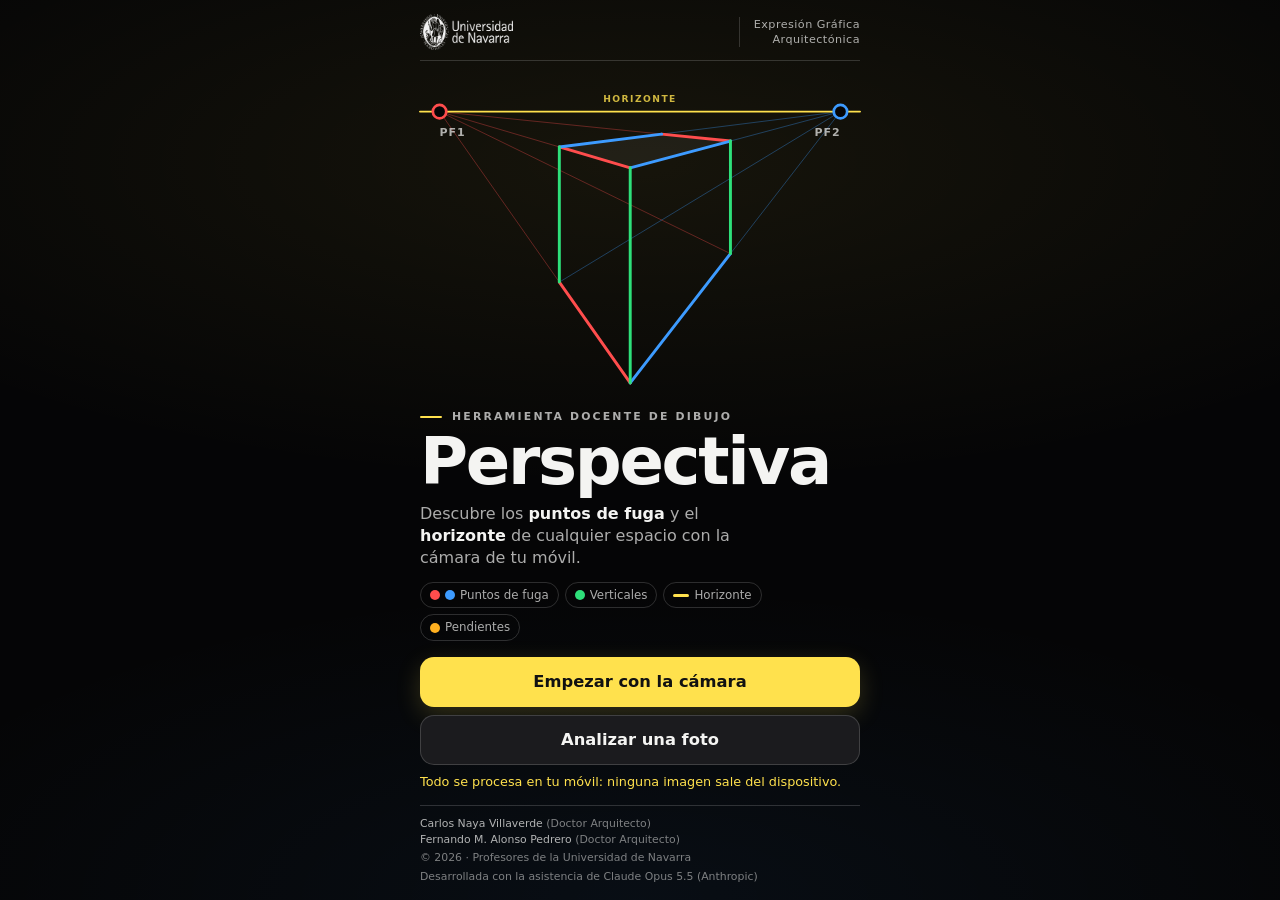
<file: index.html>
<!doctype html>
<html lang="es">
<head>
  <meta charset="utf-8">
  <meta name="viewport" content="width=device-width, initial-scale=1, viewport-fit=cover, user-scalable=no">
  <meta name="theme-color" content="#000000">
  <meta name="apple-mobile-web-app-capable" content="yes">
  <meta name="apple-mobile-web-app-status-bar-style" content="black-translucent">
  <title>Perspectiva · Universidad de Navarra</title>
  <meta name="description" content="Ver los puntos de fuga y el horizonte de una escena real con la cámara del móvil. Expresión Gráfica Arquitectónica, Universidad de Navarra.">
  <meta name="author" content="Carlos Naya Villaverde y Fernando M. Alonso Pedrero, Universidad de Navarra">
  <link rel="manifest" href="manifest.webmanifest">
  <link rel="icon" href="icono.svg" type="image/svg+xml">
  <link rel="apple-touch-icon" href="icono-180.png">
  <link rel="stylesheet" href="css/app.css">
</head>
<body>

  <!-- Pantalla de inicio -->
  <section id="inicio">
    <div class="inicio-contenido">

      <header class="inicio-cabecera">
        <img id="logo-unav" class="logo" src="img/logo-unav.png" alt="Universidad de Navarra" hidden>
        <p class="marca" id="marca-texto">Universidad de Navarra</p>
        <p class="inicio-asignatura">Expresión Gráfica<br>Arquitectónica</p>
      </header>

      <div class="portada">
        <!-- Dibujo de perspectiva de dos puntos: horizonte, dos puntos de fuga y una caja -->
        <svg class="dibujo" preserveAspectRatio="xMidYMax meet" viewBox="0 22 360 256" role="img" aria-label="Esquema de perspectiva con dos puntos de fuga sobre la línea del horizonte">
          <g class="rayos">
            <path class="r-rojo" pathLength="1" d="M16.0 46.0 L172.0 92.0 M16.0 46.0 L172.0 268.0 M16.0 46.0 L254.0 70.1 M16.0 46.0 L254.0 162.2" />
            <path class="r-azul" pathLength="1" d="M344.0 46.0 L172.0 92.0 M344.0 46.0 L172.0 268.0 M344.0 46.0 L114.0 74.9 M344.0 46.0 L114.0 185.5" />
          </g>
          <path class="horizonte" pathLength="1" d="M0 46 H360" />
          <g class="caja">
            <path class="cara" d="M172.0 92.0 L114.0 74.9 L197.7 64.4 L254.0 70.1 Z" />
            <path class="c-rojo" pathLength="1" d="M172.0 92.0 L114.0 74.9 M172.0 268.0 L114.0 185.5 M254.0 70.1 L197.7 64.4" />
            <path class="c-azul" pathLength="1" d="M172.0 92.0 L254.0 70.1 M172.0 268.0 L254.0 162.2 M114.0 74.9 L197.7 64.4" />
            <path class="c-verde" pathLength="1" d="M172.0 92.0 L172.0 268.0 M114.0 74.9 L114.0 185.5 M254.0 70.1 L254.0 162.2" />
          </g>
          <circle class="pf pf-rojo" cx="16" cy="46" r="5.5" />
          <circle class="pf pf-azul" cx="344" cy="46" r="5.5" />
          <text class="rotulo-dibujo" x="16" y="66" text-anchor="start">PF1</text>
          <text class="rotulo-dibujo" x="344" y="66" text-anchor="end">PF2</text>
          <text class="rotulo-dibujo hz" x="180" y="38" text-anchor="middle">horizonte</text>
        </svg>

        <p class="antetitulo">Herramienta docente de dibujo</p>
        <h1>Perspectiva</h1>
        <p class="lema">Descubre los <em>puntos de fuga</em> y el <em>horizonte</em> de cualquier espacio con la cámara de tu móvil.</p>
      </div>

      <ul class="leyenda">
        <li><span class="punto" data-color="0"></span><span class="punto" data-color="1"></span>Puntos de fuga</li>
        <li><span class="punto" data-color="vertical"></span>Verticales</li>
        <li><span class="raya" data-color="horizonte"></span>Horizonte</li>
        <li><span class="punto" data-color="pendiente"></span>Pendientes</li>
      </ul>

      <div class="acciones">
        <button id="btn-empezar" class="boton principal">Empezar con la cámara</button>
        <button id="btn-foto-inicio" class="boton">Analizar una foto</button>
        <p class="privacidad">Todo se procesa en tu móvil: ninguna imagen sale del dispositivo.</p>
      </div>

      <footer class="creditos">
        <p class="autores">Carlos Naya Villaverde <span>(Doctor Arquitecto)</span><br>Fernando M. Alonso Pedrero <span>(Doctor Arquitecto)</span></p>
        <p>© 2026 · Profesores de la Universidad de Navarra</p>
        <p class="ia">Desarrollada con la asistencia de Claude Opus 5.5 (Anthropic)</p>
      </footer>
    </div>
  </section>

  <!-- App -->
  <main id="app" hidden>
    <video id="video" playsinline muted autoplay></video>
    <canvas id="lienzo"></canvas>

    <div id="hud">
    <header class="superior">
      <div class="pildora" id="privacidad">🔒 Todo en tu móvil</div>
      <div class="pildora" id="sensor"></div>
      <div class="pildora tenue" id="info"></div>
      <div id="resumen" class="resumen" hidden></div>
    </header>

    <div id="mensaje" class="mensaje" hidden></div>
    <div class="rotulo">Universidad de Navarra · Perspectiva</div>
    </div>

    <button id="btn-vista" class="boton-flotante" hidden>Ver fugas</button>

    <nav class="barra" id="barra">
      <button id="btn-foto" class="boton-barra" aria-label="Cargar foto de la galería">Foto</button>
      <button id="btn-congelar" class="boton-barra central" data-accion="congelar">Congelar</button>
      <button id="btn-exportar" class="boton-barra" aria-label="Exportar imagen y registro">Exportar</button>
      <button id="btn-ajustes" class="boton-barra" aria-label="Ajustes">Ajustes</button>
    </nav>

    <input type="file" id="archivo" accept="image/*" hidden>

    <dialog id="ajustes">
      <form method="dialog" onsubmit="return false">
        <h2>Ajustes</h2>

        <fieldset id="fila-modo">
          <legend>Modo</legend>
          <label class="opcion"><input type="radio" name="modo" value="A"> <span><strong>A · Solo muestra</strong><br><small>Guías de perspectiva, sin cifras de error.</small></span></label>
          <label class="opcion"><input type="radio" name="modo" value="B"> <span><strong>B · Muestra + desviación</strong><br><small>Toca una línea (en imagen congelada) para ver cuántos grados se desvía de su punto de fuga.</small></span></label>
        </fieldset>
        <p id="modo-fijado" class="nota" hidden></p>

        <fieldset>
          <legend>Capas</legend>
          <p class="nota">Con la imagen congelada: pellizca para alejar y ver dónde se encuentran las líneas, o pulsa «Ver fugas».</p>
        <p class="nota">Por defecto solo se ven el horizonte, los puntos de fuga y unas pocas líneas de fuga por familia.</p>
          <label class="opcion"><input type="checkbox" id="aj-aristas"> <span>Todas las aristas detectadas (finas; en gris las que no encajan)</span></label>
          <label class="opcion"><input type="checkbox" id="aj-rejilla"> <span>Rejilla de perspectiva (rayos desde cada punto de fuga)</span></label>
          <label class="opcion"><input type="checkbox" id="aj-sensor-horizonte"> <span>Comparar con el horizonte del sensor (línea discontinua)</span></label>
          <label class="opcion"><input type="checkbox" id="aj-autogiro"> <span>Girar textos y fotos al poner el móvil en horizontal (aunque esté bloqueada la rotación)</span></label>
          <label class="opcion"><input type="checkbox" id="aj-vivo"> <span>Analizar en vivo (desactívalo si el móvil se calienta o va lento)</span></label>
        </fieldset>

        <fieldset>
          <legend>Exportar</legend>
          <p class="nota">Se guarda una imagen con lo que ves en pantalla (con tu zoom y encuadre).</p>
          <label class="opcion"><input type="checkbox" id="aj-original"> <span>Añadir la foto sin líneas</span></label>
          <label class="opcion"><input type="checkbox" id="aj-registro"> <span>Añadir el registro de datos (JSON, para el profesor o el estudio)</span></label>
        </fieldset>

        <fieldset>
          <legend>Focal de la cámara</legend>
          <label class="opcion"><input type="checkbox" id="aj-focal-auto"> <span>Automática (se estima de la escena o de la foto)</span></label>
          <label class="deslizador">Manual: <input type="range" id="aj-focal" min="13" max="120" step="1"> <output id="aj-focal-valor"></output></label>
          <p class="nota">Equivalente en 35 mm. La cámara principal de un móvil suele rondar 24–28 mm.</p>
        </fieldset>

        <fieldset>
          <legend>Sensor de inclinación</legend>
          <p>Estado: <span id="estado-sensores"></span></p>
          <button type="button" id="btn-sensores" class="boton">Activar sensores</button>
        </fieldset>

        <fieldset class="acerca">
          <legend>Acerca de</legend>
          <p><strong>Perspectiva</strong><br>Expresión Gráfica Arquitectónica<br>Universidad de Navarra</p>
          <p>© 2026 Carlos Naya Villaverde (Doctor Arquitecto) y Fernando M. Alonso Pedrero (Doctor Arquitecto), profesores de la Universidad de Navarra. Todos los derechos reservados.</p>
          <p class="nota">Desarrollada con la asistencia de Claude Opus 5.5 (Anthropic). El diseño docente, las decisiones y la revisión son de los autores.</p>
        </fieldset>

        <p class="privacidad">Todo se procesa en tu móvil. Ninguna imagen sale del dispositivo. La app no usa cuentas ni analítica.</p>
        <p class="nota" id="tecnico"></p>
        <p class="nota" id="version"></p>
        <button type="button" id="btn-cerrar-ajustes" class="boton principal">Cerrar</button>
      </form>
    </dialog>
  </main>

  <script type="module" src="js/main.js"></script>
</body>
</html>
</file>
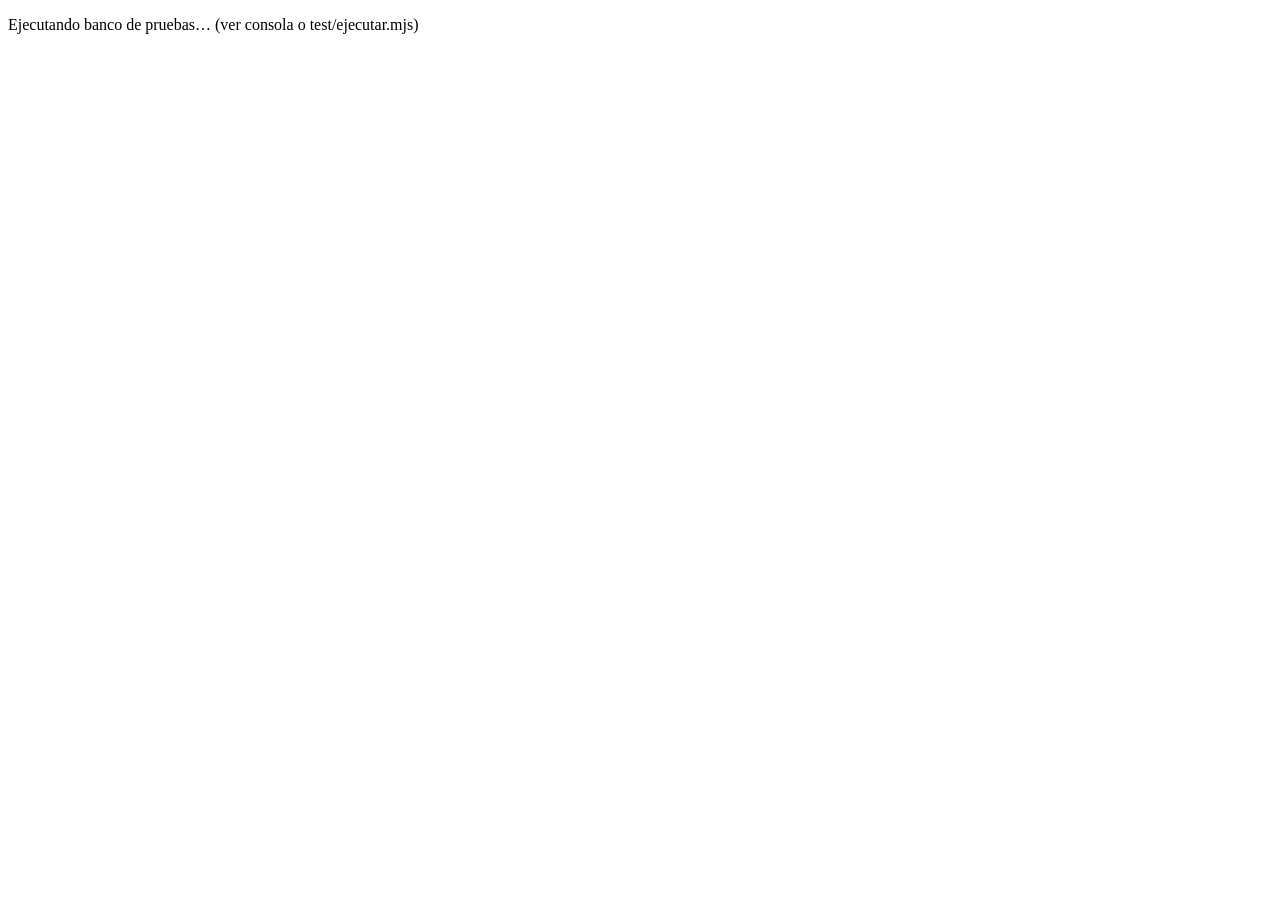
<file: test/banco.html>
<!doctype html>
<html lang="es">
<head><meta charset="utf-8"><title>Banco de pruebas</title></head>
<body>
<p>Ejecutando banco de pruebas… (ver consola o test/ejecutar.mjs)</p>
<script type="module" src="./banco.js"></script>
</body>
</html>
</file>
<file: css/app.css>
/* =============================================================================
   app.css — interfaz a pantalla completa, botones grandes, uso con una mano.
   ============================================================================= */
:root {
  --fondo: #000;
  --texto: #f4f4f2;
  --tenue: rgba(244, 244, 242, 0.7);
  --panel: rgba(20, 20, 22, 0.78);
  --panel-solido: #1b1b1e;
  --acento: #ffe14d;
  --borde: rgba(255, 255, 255, 0.16);
  --seguro-abajo: env(safe-area-inset-bottom, 0px);
  --seguro-arriba: env(safe-area-inset-top, 0px);
  color-scheme: dark;
}
* { box-sizing: border-box; }
html, body {
  margin: 0; height: 100%; background: var(--fondo); color: var(--texto);
  font: 16px/1.4 system-ui, -apple-system, "Segoe UI", Roboto, sans-serif;
  overscroll-behavior: none; -webkit-tap-highlight-color: transparent;
}
[hidden] { display: none !important; }

/* --- Inicio ----------------------------------------------------------------
   Composición: cabecera institucional · portada (dibujo + título) · leyenda ·
   acciones al alcance del pulgar · créditos. Colores = los de la superposición. */
#inicio {
  min-height: 100%; display: flex; justify-content: center;
  padding: calc(14px + var(--seguro-arriba)) 20px calc(12px + var(--seguro-abajo));
  background:
    radial-gradient(120% 60% at 50% 18%, rgba(255, 225, 77, 0.07), transparent 60%),
    radial-gradient(90% 50% at 50% 100%, rgba(61, 155, 255, 0.06), transparent 70%),
    #050506;
}
.inicio-contenido { width: 100%; max-width: 440px; display: flex; flex-direction: column; min-height: calc(100dvh - 26px - var(--seguro-arriba) - var(--seguro-abajo)); }

.inicio-cabecera {
  display: flex; align-items: center; justify-content: space-between; gap: 14px;
  padding-bottom: 10px; border-bottom: 1px solid var(--borde);
}
.logo { display: block; height: 36px; width: auto; }
.marca { margin: 0; font-size: 0.72rem; font-weight: 600; letter-spacing: 0.18em; text-transform: uppercase; }
.inicio-asignatura {
  margin: 0; padding-left: 14px; border-left: 1px solid var(--borde);
  font-size: 0.7rem; line-height: 1.35; letter-spacing: 0.04em; color: var(--tenue); text-align: right;
}

/* la portada ocupa todo el espacio libre: el dibujo crece hasta llenarlo */
.portada { flex: 1 1 auto; display: flex; flex-direction: column; min-height: 0; margin: 14px 0 12px; }
/* el dibujo se estira en alto hasta llenar el hueco (mantiene su proporción y se apoya abajo) */
.dibujo { display: block; flex: 1 1 0; min-height: 90px; max-height: 360px; width: 100%; margin: 0 auto 14px; overflow: visible; }
.dibujo path { fill: none; stroke-linecap: round; }
.dibujo .r-rojo { stroke: rgba(255, 77, 77, 0.4); }
.dibujo .r-azul { stroke: rgba(61, 155, 255, 0.4); }
.dibujo .cara { fill: rgba(255, 255, 255, 0.05); stroke: none; opacity: 0; animation: aparecer 0.8s 1.9s forwards; }
.dibujo .rayos path { stroke-width: 0.7; stroke-dasharray: 1; stroke-dashoffset: 1; animation: trazar 1.6s 0.5s ease-out forwards; }
.dibujo .horizonte { stroke: #ffe14d; stroke-width: 1.6; stroke-dasharray: 1; stroke-dashoffset: 1; animation: trazar 1s ease-out forwards; }
.dibujo .caja path:not(.cara) { stroke-width: 2.4; stroke-linejoin: round; stroke-dasharray: 1; stroke-dashoffset: 1; animation: trazar 0.9s 1.3s ease-out forwards; }
.dibujo .c-rojo { stroke: #ff4d4d; }
.dibujo .c-azul { stroke: #3d9bff; }
.dibujo .c-verde { stroke: #2ee07a; animation-delay: 1.6s !important; }
.dibujo .pf { fill: #050506; stroke-width: 2.2; opacity: 0; animation: aparecer 0.5s 0.3s forwards; }
.dibujo .pf-rojo { stroke: #ff4d4d; }
.dibujo .pf-azul { stroke: #3d9bff; }
.rotulo-dibujo { font: 600 9px system-ui, sans-serif; letter-spacing: 0.08em; fill: var(--tenue); opacity: 0; animation: aparecer 0.6s 0.9s forwards; }
.rotulo-dibujo.hz { fill: rgba(255, 225, 77, 0.8); text-transform: uppercase; font-size: 7.5px; letter-spacing: 0.16em; }
@keyframes trazar { to { stroke-dashoffset: 0; } }
@keyframes aparecer { to { opacity: 1; } }
@media (prefers-reduced-motion: reduce) {
  .dibujo * { animation: none !important; stroke-dashoffset: 0 !important; opacity: 1 !important; }
}

.antetitulo {
  display: flex; align-items: center; gap: 10px; margin: 0 0 6px;
  font-size: 0.68rem; font-weight: 600; letter-spacing: 0.2em; text-transform: uppercase; color: var(--tenue);
}
.antetitulo::before { content: ''; width: 22px; height: 2px; background: var(--acento); border-radius: 2px; }
h1 { font-size: clamp(2.6rem, min(13vw, 7.5vh), 4.1rem); line-height: 0.95; font-weight: 700; letter-spacing: -0.035em; margin: 0 0 10px; }
.lema { margin: 0; font-size: 1rem; line-height: 1.4; color: var(--tenue); max-width: 32ch; }
.lema em { font-style: normal; color: var(--texto); font-weight: 600; }

.leyenda { list-style: none; padding: 0; margin: 0 0 16px; display: flex; flex-wrap: wrap; gap: 6px; }
.leyenda li {
  display: flex; align-items: center; gap: 5px; padding: 4px 9px; border-radius: 999px; white-space: nowrap;
  border: 1px solid var(--borde); font-size: 0.74rem; color: var(--tenue);
}
.punto { display: inline-block; width: 10px; height: 10px; border-radius: 50%; flex: none; }
.raya { display: inline-block; width: 16px; height: 3px; border-radius: 2px; flex: none; }

.acciones { }
.boton {
  display: block; width: 100%; min-height: 50px; margin: 0 0 8px; padding: 10px 16px;
  border-radius: 14px; border: 1px solid var(--borde); background: var(--panel-solido); color: var(--texto);
  font-family: inherit; font-weight: 600; font-size: 1.02rem; line-height: 1; cursor: pointer; transition: transform 0.1s ease;
}
.boton:active { transform: scale(0.98); }
.boton.principal { background: var(--acento); color: #111; border-color: transparent; box-shadow: 0 8px 24px rgba(255, 225, 77, 0.18); }
.privacidad { font-size: 0.8rem; color: var(--acento); margin: 8px 0 0; }
.nota { font-size: 0.8rem; color: var(--tenue); margin: 4px 0; }

.creditos {
  margin-top: 14px; padding-top: 10px; border-top: 1px solid var(--borde);
  font-size: 0.68rem; line-height: 1.45; color: rgba(244, 244, 242, 0.5);
}
.creditos p { margin: 0 0 3px; }
.creditos .autores { color: rgba(244, 244, 242, 0.72); }
.creditos .autores span { color: rgba(244, 244, 242, 0.5); }
.acerca p { margin: 6px 0; font-size: 0.9rem; }

/* Pantallas bajas (Safari con barras, móviles pequeños): todo cabe sin desplazarse */
@media (max-height: 720px) {
  .logo { height: 30px; }
  .inicio-asignatura { font-size: 0.64rem; }
  .portada { margin: 8px 0 8px; }
  .dibujo { min-height: 70px; margin-bottom: 8px; }
  .antetitulo { margin-bottom: 4px; font-size: 0.62rem; }
  h1 { font-size: clamp(2.3rem, min(12vw, 7vh), 3.2rem); margin-bottom: 6px; }
  .lema { font-size: 0.92rem; line-height: 1.35; }
  .leyenda { margin-bottom: 10px; }
  .boton { min-height: 46px; margin-bottom: 6px; font-size: 0.98rem; }
  .privacidad { margin-top: 4px; font-size: 0.74rem; }
  .creditos { margin-top: 8px; padding-top: 7px; font-size: 0.62rem; line-height: 1.38; }
  .creditos p { margin-bottom: 2px; }
}
@media (max-height: 600px) {
  .leyenda { display: none; }
  .dibujo { min-height: 60px; }
  .rotulo-dibujo { display: none; }
}

/* --- App ------------------------------------------------------------------- */
#app { position: fixed; inset: 0; overflow: hidden; }
#video { position: absolute; width: 1px; height: 1px; opacity: 0; pointer-events: none; }
#lienzo { position: absolute; inset: 0; width: 100%; height: 100%; touch-action: none; display: block; }
/* textos superpuestos: giran con el móvil (ver colocarHud en main.js) */
#hud { position: absolute; left: 0; top: 0; width: 100%; height: 100%; pointer-events: none; transform-origin: center center; }
#hud.girado .superior { top: 8px; }
#hud.girado .mensaje { bottom: 28px; }

.superior {
  position: absolute; top: calc(8px + var(--seguro-arriba)); left: 8px; right: 8px;
  display: flex; flex-wrap: wrap; gap: 6px; pointer-events: none;
}
.pildora {
  background: var(--panel); border-radius: 999px; padding: 5px 11px; font-size: 0.8rem;
  backdrop-filter: blur(6px); -webkit-backdrop-filter: blur(6px); max-width: 100%;
}
.pildora:empty { display: none; }
.pildora.tenue { color: var(--tenue); }
#privacidad { color: var(--acento); }

.mensaje {
  position: absolute; left: 50%; transform: translateX(-50%); width: min(92%, 520px);
  background: var(--panel); border-radius: 14px; padding: 10px 14px; text-align: center;
  backdrop-filter: blur(6px); -webkit-backdrop-filter: blur(6px); pointer-events: none;
}
.mensaje { bottom: calc(112px + var(--seguro-abajo)); font-weight: 600; }
/* rótulo institucional: discreto, sobre los botones */
.rotulo {
  position: absolute; left: 0; right: 0; bottom: calc(88px + var(--seguro-abajo)); text-align: center;
  font-size: 0.62rem; font-weight: 600; letter-spacing: 0.16em; text-transform: uppercase;
  color: rgba(255, 255, 255, 0.55); text-shadow: 0 1px 2px rgba(0, 0, 0, 0.6); pointer-events: none;
}
#hud.girado .rotulo { bottom: 6px; }
.boton-flotante {
  position: absolute; right: 12px; bottom: calc(176px + var(--seguro-abajo)); min-height: 44px; padding: 0 16px;
  border-radius: 999px; border: 1px solid var(--borde); background: var(--panel); color: var(--texto);
  font-family: inherit; font-weight: 600; font-size: 0.9rem; line-height: 1; backdrop-filter: blur(6px); -webkit-backdrop-filter: blur(6px); cursor: pointer;
}

.mensaje.tenue { font-weight: 400; color: var(--tenue); font-size: 0.9rem; }
.resumen {
  flex-basis: 100%; background: var(--panel); border-radius: 14px; padding: 8px 12px; font-size: 0.85rem;
  display: grid; gap: 4px; backdrop-filter: blur(6px); -webkit-backdrop-filter: blur(6px);
}
.resumen div { display: flex; align-items: center; gap: 8px; }

.barra {
  position: absolute; left: 0; right: 0; bottom: 0;
  padding: 10px 10px calc(10px + var(--seguro-abajo));
  display: grid; grid-template-columns: 1fr 1.4fr 1fr 1fr; gap: 8px;
  background: linear-gradient(to top, rgba(0,0,0,0.75), rgba(0,0,0,0));
}
.boton-barra {
  min-height: 60px; border-radius: 16px; border: 1px solid var(--borde);
  background: var(--panel); color: var(--texto); font-family: inherit; font-weight: 600; font-size: 0.95rem; line-height: 1.1; cursor: pointer;
  backdrop-filter: blur(6px); -webkit-backdrop-filter: blur(6px);
}
.boton-barra.central { background: var(--acento); color: #111; border-color: transparent; font-size: 1.05rem; }
.boton-barra:active { transform: scale(0.97); }

/* --- Ajustes ------------------------------------------------------------------ */
dialog {
  width: min(94vw, 480px); max-height: 88vh; overflow: auto; padding: 18px 16px;
  border: 1px solid var(--borde); border-radius: 18px; background: var(--panel-solido); color: var(--texto);
}
dialog::backdrop { background: rgba(0, 0, 0, 0.6); }
dialog h2 { margin: 0 0 12px; }
fieldset { border: 1px solid var(--borde); border-radius: 12px; margin: 0 0 12px; padding: 10px 12px; }
legend { padding: 0 6px; color: var(--tenue); font-size: 0.85rem; }
.opcion { display: flex; gap: 10px; align-items: flex-start; padding: 8px 0; min-height: 44px; }
.opcion input { width: 22px; height: 22px; margin: 2px 0 0; flex: none; accent-color: var(--acento); }
.opcion small { color: var(--tenue); }
.deslizador { display: flex; align-items: center; gap: 10px; padding: 8px 0; }
.deslizador input { flex: 1; accent-color: var(--acento); }

@media (orientation: landscape) and (max-height: 500px) {
  .barra { grid-template-columns: 1fr; width: 120px; left: auto; top: 0; padding: calc(10px + var(--seguro-arriba)) 10px; background: linear-gradient(to left, rgba(0,0,0,0.7), rgba(0,0,0,0)); align-content: center; }
  .mensaje { bottom: 16px; }
}
</file>
